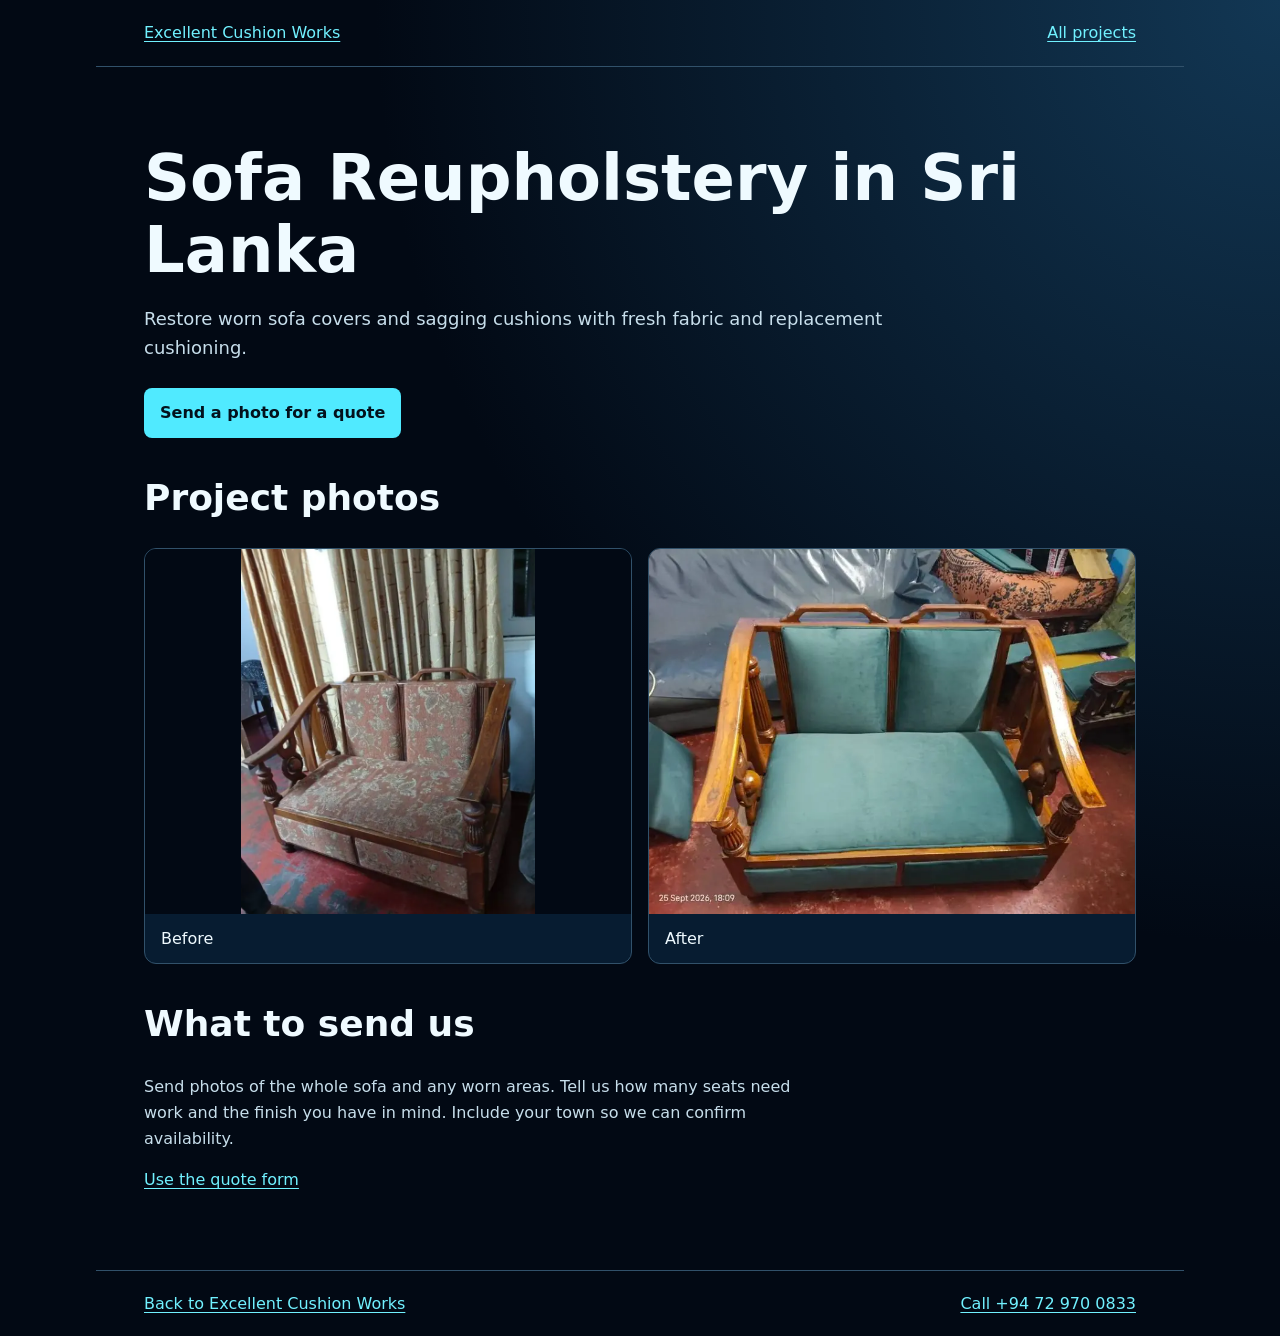
<file: sofa-reupholstery.html>
<!doctype html>
<html lang="en">
<head>
  <meta charset="utf-8">
  <meta name="viewport" content="width=device-width, initial-scale=1">
  <title>Sofa Reupholstery in Sri Lanka | Excellent Cushion Works</title>
  <meta name="description" content="Restore worn sofa covers and sagging cushions with fresh fabric and replacement cushioning. See real projects and request a quote from Excellent Cushion Works in Sri Lanka.">
  <link rel="stylesheet" href="upholstery-services.css">
  <link rel="canonical" href="https://excellentcushionworks-lgtm.github.io/excellentcushionworks/sofa-reupholstery.html">
</head>
<body>
  <header><a href="./">Excellent Cushion Works</a><a href="./#work">All projects</a></header>
  <main>
    <h1>Sofa Reupholstery in Sri Lanka</h1>
    <p class="intro">Restore worn sofa covers and sagging cushions with fresh fabric and replacement cushioning.</p>
    <a class="button" href="https://wa.me/94729700833?text=Hello%2C%20I%E2%80%99d%20like%20a%20quote%20for%20sofa%20reupholstery.%20I%E2%80%99ll%20attach%20photos%20and%20share%20my%20town.">Send a photo for a quote</a>
    <section aria-labelledby="examples">
      <h2 id="examples">Project photos</h2>
      <div class="photos">
        <figure><img src="service-images/loveseat-before.webp" alt="Carved teak loveseat before restoration" decoding="async"><figcaption>Before</figcaption></figure>
        <figure><img src="service-images/loveseat-after.webp" alt="Carved teak loveseat with new green velvet cushions" decoding="async"><figcaption>After</figcaption></figure>
      </div>
    </section>
    <section aria-labelledby="quote">
      <h2 id="quote">What to send us</h2>
      <p>Send photos of the whole sofa and any worn areas. Tell us how many seats need work and the finish you have in mind. Include your town so we can confirm availability.</p>
      <a href="./#quote">Use the quote form</a>
    </section>
  </main>
  <footer><a href="./">Back to Excellent Cushion Works</a><a href="tel:+94729700833">Call +94 72 970 0833</a></footer>
</body>
</html>
</file>
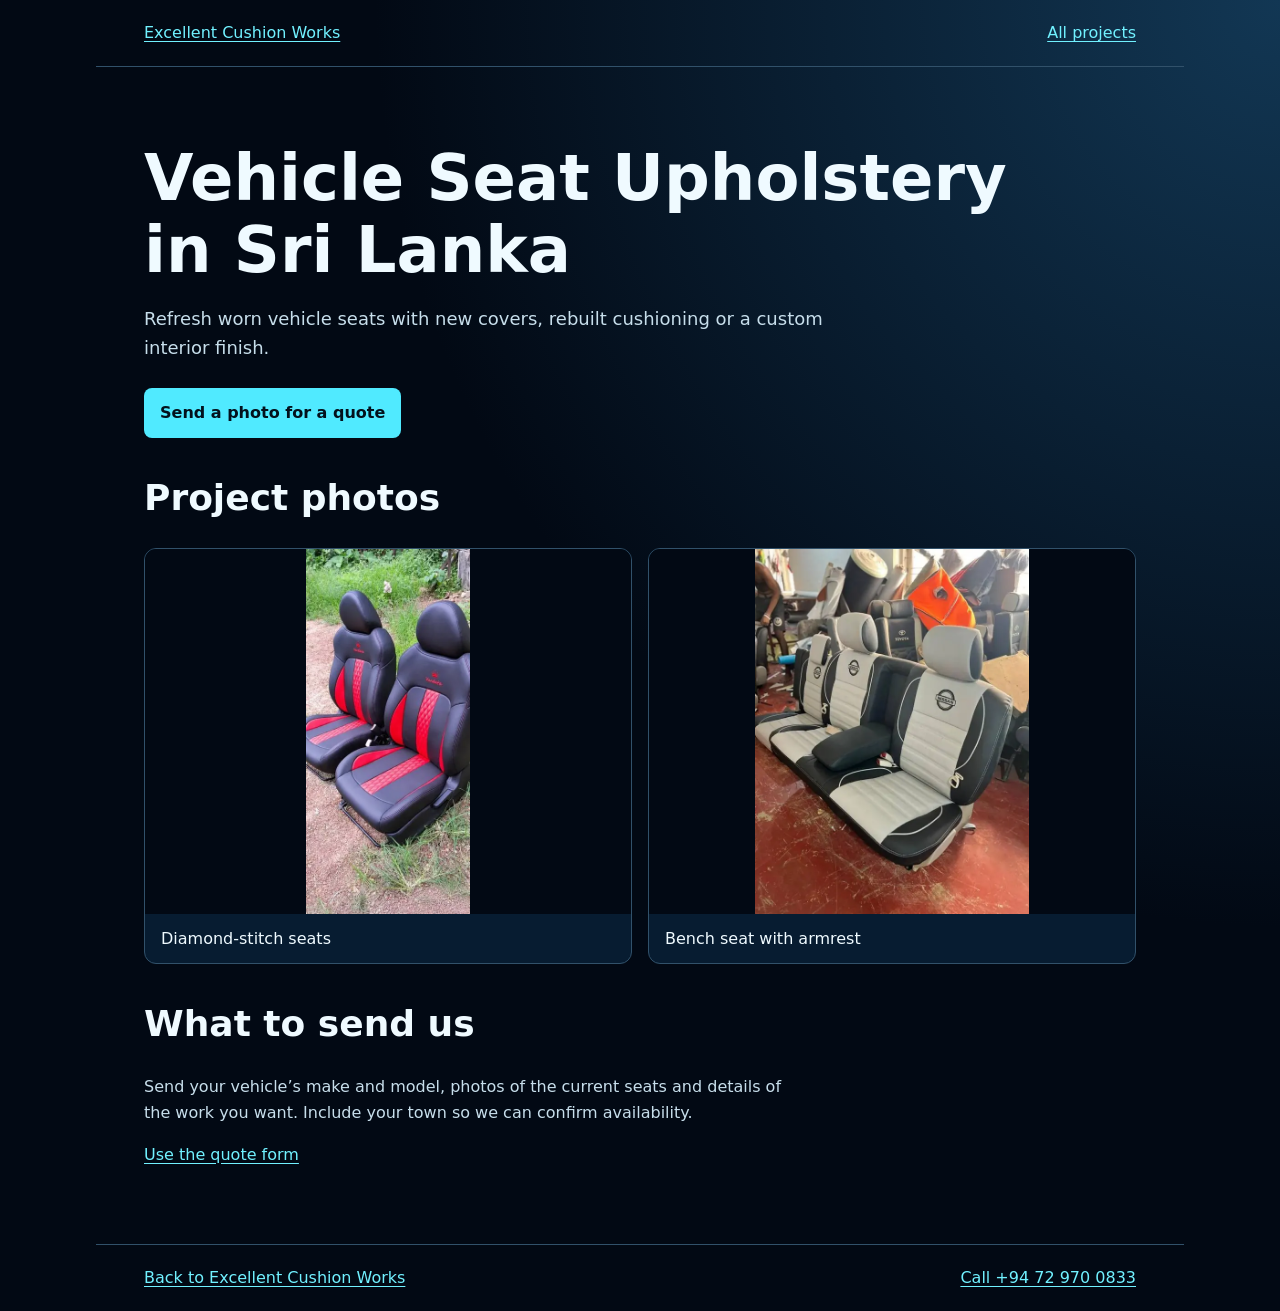
<file: vehicle-seat-upholstery.html>
<!doctype html>
<html lang="en">
<head>
  <meta charset="utf-8">
  <meta name="viewport" content="width=device-width, initial-scale=1">
  <title>Vehicle Seat Upholstery in Sri Lanka | Excellent Cushion Works</title>
  <meta name="description" content="Refresh worn vehicle seats with new covers, rebuilt cushioning or a custom interior finish. See real projects and request a quote from Excellent Cushion Works in Sri Lanka.">
  <link rel="stylesheet" href="upholstery-services.css">
  <link rel="canonical" href="https://excellentcushionworks-lgtm.github.io/excellentcushionworks/vehicle-seat-upholstery.html">
</head>
<body>
  <header><a href="./">Excellent Cushion Works</a><a href="./#work">All projects</a></header>
  <main>
    <h1>Vehicle Seat Upholstery in Sri Lanka</h1>
    <p class="intro">Refresh worn vehicle seats with new covers, rebuilt cushioning or a custom interior finish.</p>
    <a class="button" href="https://wa.me/94729700833?text=Hello%2C%20I%E2%80%99d%20like%20a%20quote%20for%20vehicle%20seat%20upholstery.%20I%E2%80%99ll%20attach%20photos%20and%20share%20my%20town.">Send a photo for a quote</a>
    <section aria-labelledby="examples">
      <h2 id="examples">Project photos</h2>
      <div class="photos">
        <figure><img src="service-images/diamond-stitch-seats.webp" alt="Black and red vehicle seats with diamond stitching" decoding="async"><figcaption>Diamond-stitch seats</figcaption></figure>
        <figure><img src="service-images/grey-bench-seat.webp" alt="Reupholstered grey and black vehicle bench seat" decoding="async"><figcaption>Bench seat with armrest</figcaption></figure>
      </div>
    </section>
    <section aria-labelledby="quote">
      <h2 id="quote">What to send us</h2>
      <p>Send your vehicle’s make and model, photos of the current seats and details of the work you want. Include your town so we can confirm availability.</p>
      <a href="./#quote">Use the quote form</a>
    </section>
  </main>
  <footer><a href="./">Back to Excellent Cushion Works</a><a href="tel:+94729700833">Call +94 72 970 0833</a></footer>
</body>
</html>
</file>
<file: upholstery-services.css>
:root {
  color-scheme: dark;
  font: 100%/1.6 system-ui, sans-serif;
  color: #effaff;
  background: #020914;
}

body {
  margin: 0;
  background: radial-gradient(ellipse at top right, #123754, transparent 50%);
}

header, main, footer {
  max-width: 62rem;
  margin: auto;
  padding: 1.25rem clamp(1rem, 4vw, 3rem);
}

header, footer {
  display: flex;
  flex-wrap: wrap;
  justify-content: space-between;
  gap: .75rem 1.5rem;
}

header { border-bottom: 1px solid #31516a; }
footer { border-top: 1px solid #31516a; }
main { padding-block: clamp(2rem, 6vw, 5rem); }
h1, h2 { line-height: 1.12; }
h1 { font-size: clamp(2rem, 7vw, 4rem); max-width: 20ch; margin: 0; }
h2 { font-size: clamp(1.5rem, 4vw, 2.25rem); }
p { max-width: 65ch; color: #c7deeb; }
.intro { font-size: 1.125rem; }
a { color: #71f1ff; text-underline-offset: .2em; }
a:focus-visible { outline: 3px solid #effaff; outline-offset: 4px; }

.button {
  display: inline-block;
  padding: .75rem 1rem;
  margin-top: .5rem;
  border-radius: .5rem;
  background: #50eaff;
  color: #03111c;
  font-weight: 700;
  text-decoration: none;
}

section { margin-top: 2.5rem; }

.photos {
  display: grid;
  grid-template-columns: repeat(auto-fit, minmax(min(100%, 17rem), 1fr));
  gap: 1rem;
}

figure {
  margin: 0;
  border: 1px solid #31516a;
  background: #071c31;
  border-radius: .75rem;
  overflow: hidden;
}

figure img {
  display: block;
  width: 100%;
  aspect-ratio: 4 / 3;
  object-fit: contain;
  background: #020914;
}

figcaption { padding: .75rem 1rem; }
</file>
